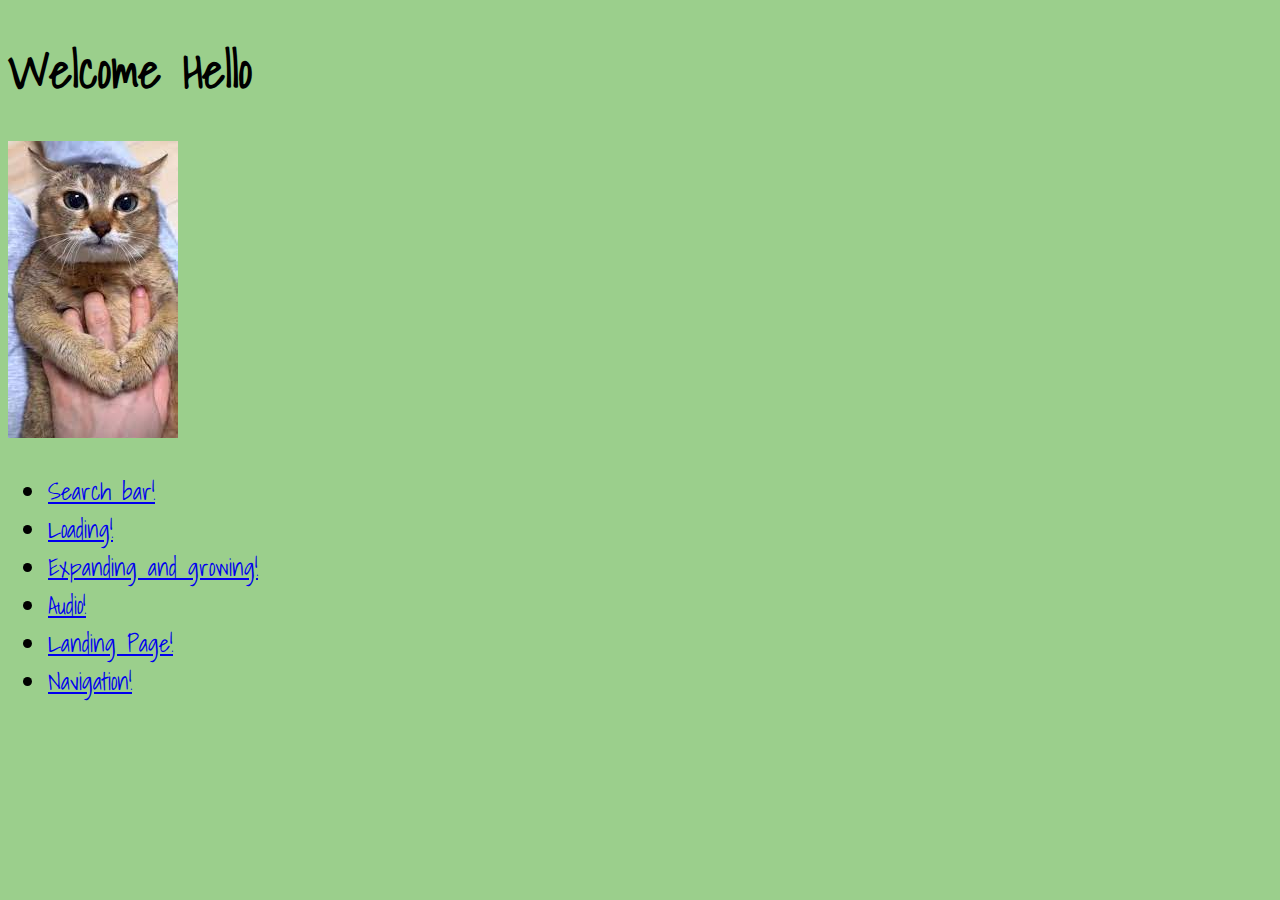
<file: index.html>
<!DOCTYPE html>
<html lang="en">
    <head>
        <title>website1</title>
        <link rel="stylesheet" href="css/index.css">
    </head>

    <body>
        <h1>Welcome Hello </h1>
        <links id="links">
            <div class="image">
                <img src="css/images/download.jpg">
            </div>
            <ul>
                <li><a href="search.html">Search bar! </a></li>
                <li><a href="loading.html"> Loading! </a></li>
                <li><a href="expanding.html"> Expanding and growing! </a></li>
                <li><a href="sound.html"> Audio! </a></li>
                <li><a href="landingPage.html"> Landing Page!</a></li>
                <li><a href="navigation.html"> Navigation! </a></li>
            </ul>
            </div>
        </links>
    </body>
</html>
</file>
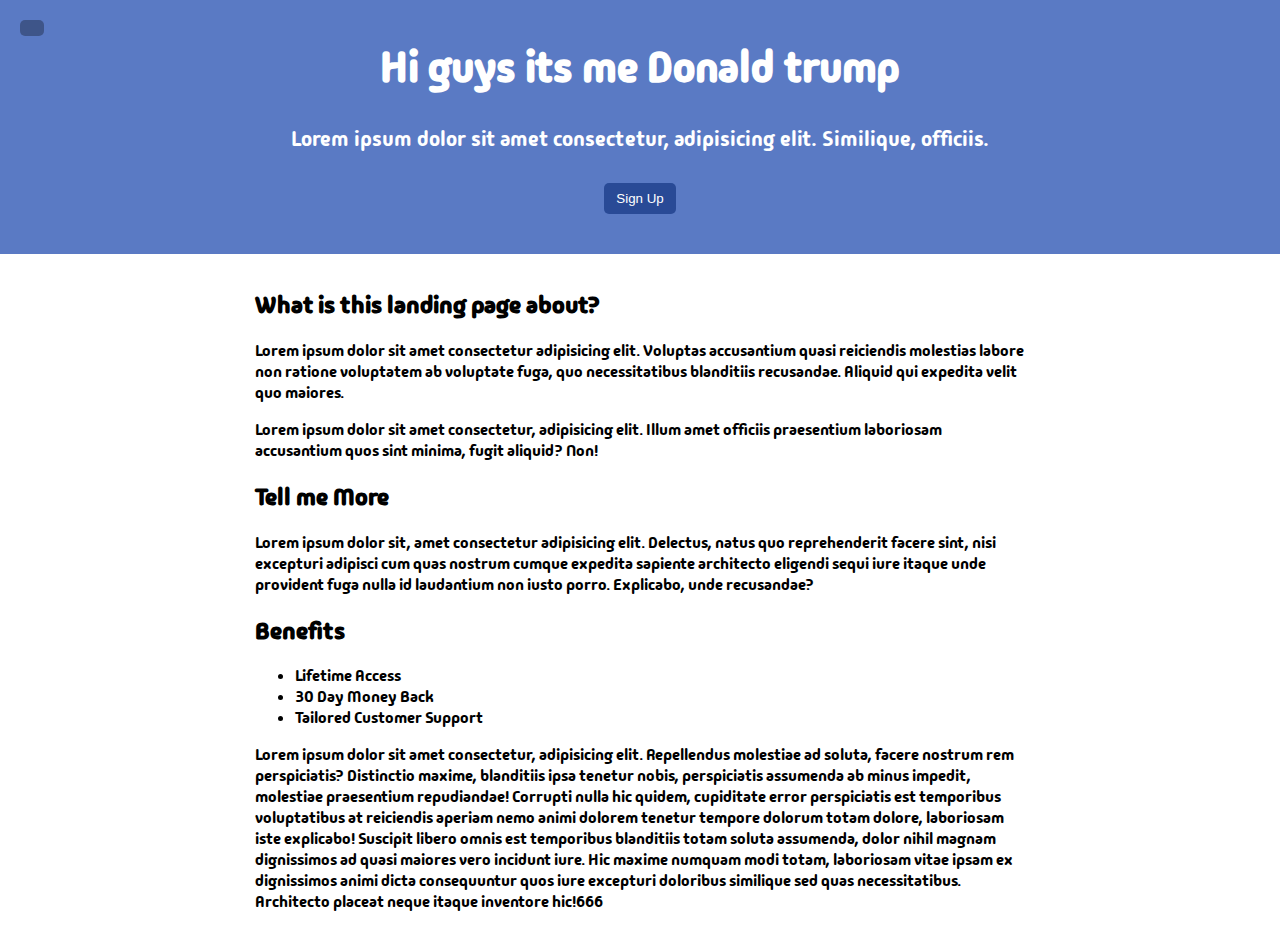
<file: landingPage.html>
<!DOCTYPE html>
<html lang="en">
<head>
    <title>My Landing Page</title>
    <link rel="stylesheet" href="css/landingPage.css">
    <link rel="stylesheet" href="https://cdnjs.cloudflare.com/ajax/libs/font-awesome/6.5.1/css/all.min.css" integrity="sha512-DTOQO9RWCH3ppGqcWaEA1BIZOC6xxalwEsw9c2QQeAIftl+Vegovlnee1c9QX4TctnWMn13TZye+giMm8e2LwA==" crossorigin="anonymous" referrerpolicy="no-referrer" />
</head>
<body>
    <nav id="navbar">
        <div class="logo">
        <img src="[data-uri]" alt="user">
        </div>
        <ul>
            <li><a htrg="#">Home</a></li>
            <li><a htrg="#">Portfolio</a></li>
            <li><a htrg="#">Blog</a></li>
            <li><a htrg="#">Contact</a></li>
        </ul>
    </nav>

    <header>
        <button id="toggle" class="toggle">
            <i class="fa fa-bars fa-2x"></i>
        </button>

        <h1>Hi guys its me Donald trump</h1>

        <p>Lorem ipsum dolor sit amet consectetur, adipisicing elit. Similique, officiis.</p>
        <button class="cta btn" id="open">Sign Up</button>
    </header>

    <div class="container">
        <h2>What is this landing page about?</h2>

        <p>Lorem ipsum dolor sit amet consectetur adipisicing elit. Voluptas accusantium quasi reiciendis molestias labore non ratione voluptatem ab voluptate fuga, quo necessitatibus blanditiis recusandae. Aliquid qui expedita velit quo maiores.
        </p>

        <p>Lorem ipsum dolor sit amet consectetur, adipisicing elit. Illum amet officiis praesentium laboriosam accusantium quos sint minima, fugit aliquid? Non!
        </p>

        <h2>Tell me More</h2>

        <p>Lorem ipsum dolor sit, amet consectetur adipisicing elit. Delectus, natus quo reprehenderit facere sint, nisi excepturi adipisci cum quas nostrum cumque expedita sapiente architecto eligendi sequi iure itaque unde provident fuga nulla id laudantium non iusto porro. Explicabo, unde recusandae?
        </p>

        <h2>Benefits</h2>
        <ul>
            <li>Lifetime Access</li>
            <li>30 Day Money Back</li>
            <li>Tailored Customer Support</li>
        </ul>
        <p>Lorem ipsum dolor sit amet consectetur, adipisicing elit. Repellendus molestiae ad soluta, facere nostrum rem perspiciatis? Distinctio maxime, blanditiis ipsa tenetur nobis, perspiciatis assumenda ab minus impedit, molestiae praesentium repudiandae! Corrupti nulla hic quidem, cupiditate error perspiciatis est temporibus voluptatibus at reiciendis aperiam nemo animi dolorem tenetur tempore dolorum totam dolore, laboriosam iste explicabo! Suscipit libero omnis est temporibus blanditiis totam soluta assumenda, dolor nihil magnam dignissimos ad quasi maiores vero incidunt iure. Hic maxime numquam modi totam, laboriosam vitae ipsam ex dignissimos animi dicta consequuntur quos iure excepturi doloribus similique sed quas necessitatibus. Architecto placeat neque itaque inventore hic!666
        </p>
    </div>

    <!--Modal-->
    <div class="modal-container" id="modal">
        <div class="modal">
            <button class="close-btn" id="close">
                <i class="fa fa-times"></i>
            </button>
            <div class="modal-header">
                <h3>Sign Up</h3>
            </div>
            <div class="modal-content">
                <p>Register with us to get offers, support and more</p>
                <form class="modal-form">
                    <div>
                        <label for="name">Name</label>
                        <input type="text" id="name" placeholder="Enter Name" class="form-input">
                    </div>
                    <div>
                        <label for="email">Email</label>
                        <input type="email" id="email" placeholder="Enter Email" class="form-input">
                    </div>
                    <div>
                        <label for="password">Password</label>
                        <input type="password" id="password" placeholder="Enter Password" class="form-input">
                    </div>
                    <div>
                        <label for="password2">Confim Password</label>
                        <input type="password" id="password2" placeholder="Confirm Password" class="form-input">
                    </div>
                    <input type="submit" value="Submit" class="Submit-btn">
                </form>
            </div>
        </div>
    </div>
</file>
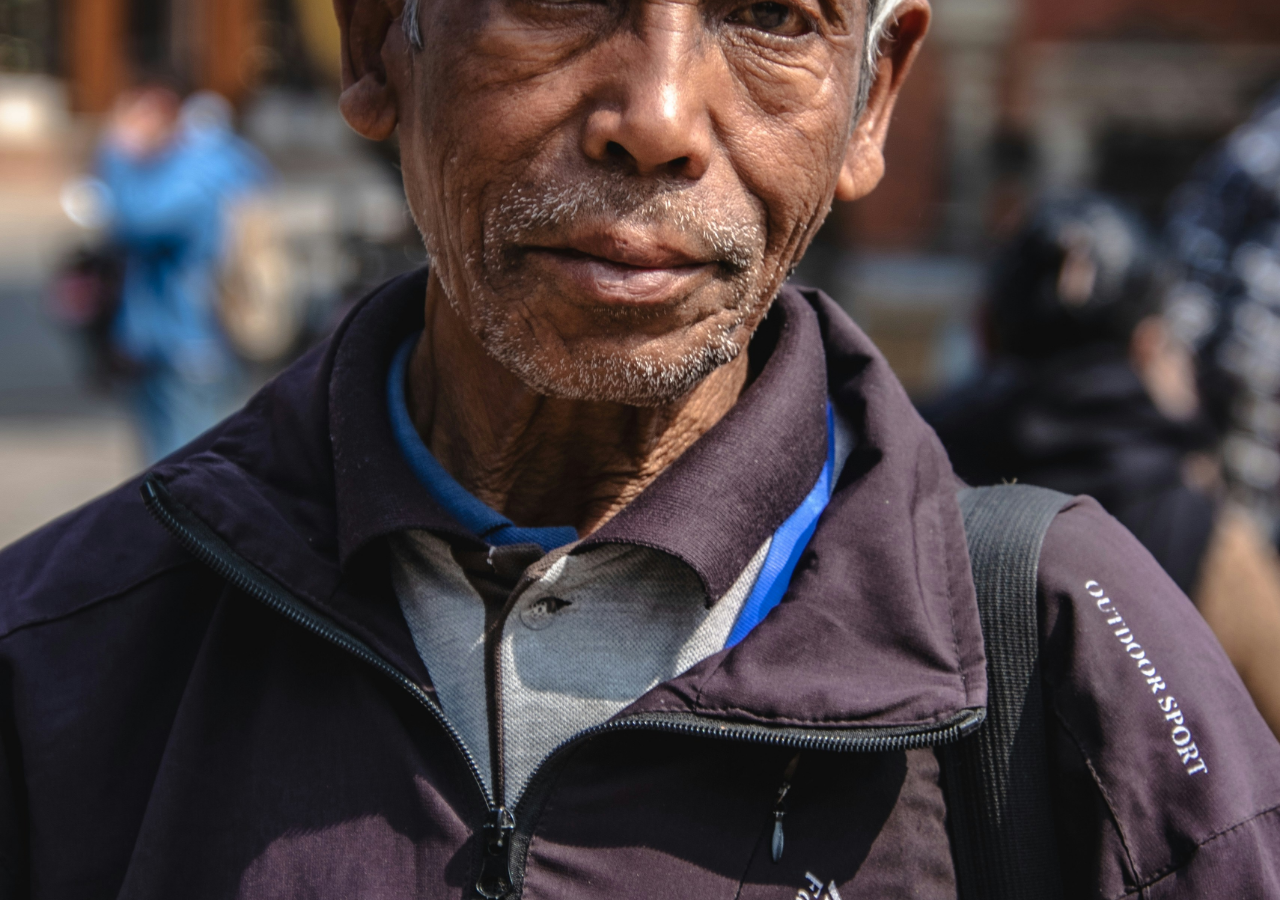
<file: loading.html>
<!DOCTYPE HTML>
<html lang="en">
    <head>
        <title>Loading</title>
        <link rel="stylesheet" href="css/loading.css">
    </head>

    <body>
        <div class="bg"></div>
        <div class= "loading-text">0%</div>
    </body>

    <script src="js/loading.js"></script>
</html>
</file>
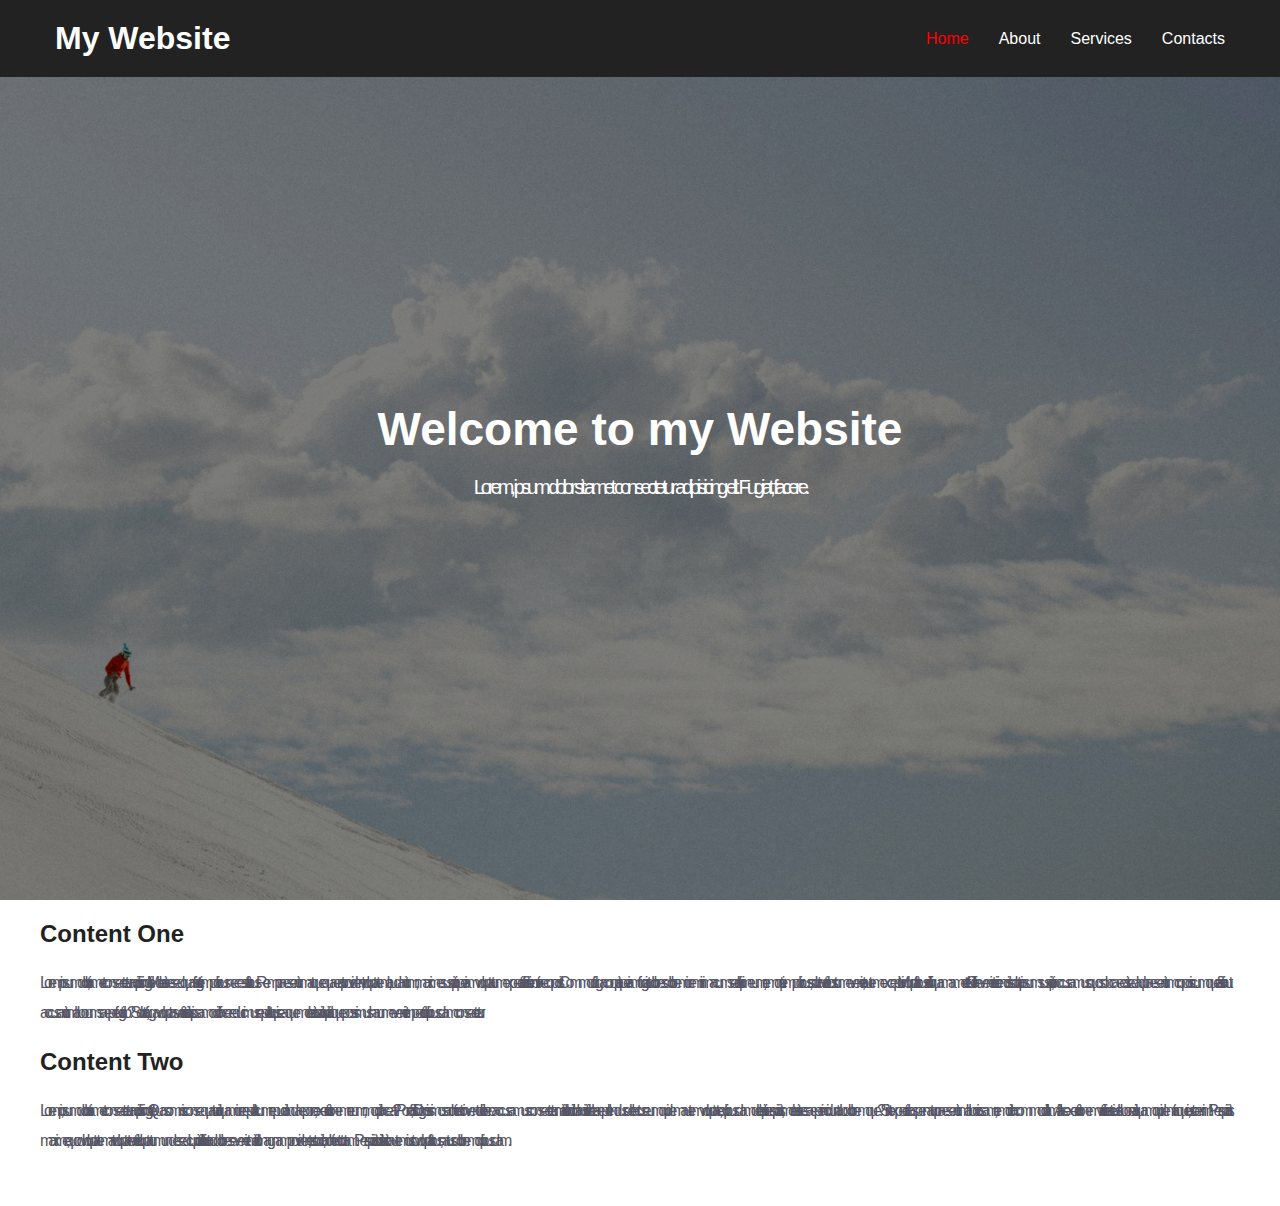
<file: navigation.html>
<!DOCTYPE html>
<html lang="en">
<head>
    
    <title>Navigation</title>
    <link rel="stylesheet" href="css/navigation.css">
</head>
<body>
<nav class="nav ">
    <div class="container">
        <h1 class="logo"><a
             href="navigation.html">My Website</a></h1>
        <ul>
            <li><a class="current" href="#">Home</a></li>
            <li><a href="#">About</a></li>
            <li><a href="#">Services</a></li>
            <li><a href="#">Contacts</a></li>
        </ul>
    </div>
</nav>

<div class="hero">
    <div class="container">
        <h1>Welcome to my Website</h1>
        <p>Lorem, ipsum dolor sit amet consectetur adipisicing elit. Fugiat, facere.</p>
    </div>
</div>

<section class="container content">
    <h2>Content One</h2>
    <p>Lorem ipsum dolor, sit amet consectetur adipisicing elit. Molestiae sed quasi fugit temporibus necessitatibus. Rem praesentium atque quaerat provident, voluptatem, laudantium, maxime suscipit aperiam voluptatum expedita facilis error vitae corporis! Commodi fuga corrupti aperiam fugiat dolores dolorem iure minima cum sequi illum eum, rem qui temporibus, soluta velit nostrum eveniet, autem excepturi. Voluptatibus officiis quam amet et! Officia eveniet reiciendis soluta ipsum suscipit, in accusamus quos obcaecati sed ad praesentium corporis cumque facilis aut accusantium laborum saepe fugit ab? Soluta, fuga voluptas veritatis alias ipsam odio facere ducimus repellat quis eaque molestias aliquid itaque possimus harum eveniet impedit quibusdam consectetur.</p>

    <h3>Content Two</h3>
    <p>Lorem, ipsum dolor sit amet consectetur adipisicing elit. Quas omnis consequatur aliquam iure repellat cum repudiandae porro, exercitationem rerum, modi placeat? Porro, facilis. Dignissimos architecto inventore libero accusamus consectetur mollitia odio blanditiis vel ea repellendus delectus eum quidem autem voluptate, quibusdam deleniti perspiciatis, molestiae saepe incidunt ab doloremque? Sint expedita aspernatur praesentium laboriosam, rem dicta commodi ullam. Alias exercitationem velit nisi est eius labore aliquam quidem itaque, iusto enim! Perspiciatis maxime, quod voluptatem at voluptate velit voluptatum unde sed cupiditate illo ut ad dolores eveniet mollitia magnam provident, est odio, architecto totam. Perspiciatis distinctio autem iusto voluptatibus, natus dolorem quibusdam.</p>
</section>
</body>
<script src="js/navigation.js"></script>
</html>
</file>
<file: css/index.css>
@import url('https://fonts.googleapis.com/css2?family=Shadows+Into+Light&display=swap');


body {
    background-color: rgb(155,207,140);
    font-family: "Shadows Into Light", cursive;
    font-size: 150%;
}

.link {

}

.links .image {

}

.links ul li a {
    color: white;
    text-decoration: none;
}

.links ul li a:hover {
    text-decoration: underline;
}
</file>
<file: css/landingPage.css>
@import url('https://fonts.googleapis.com/css2?family=Madimi+One&display=swap');

:root {
    --primary-color: rgb(90, 122, 196);
    --secondary-color: rgb(41,74,150);
    --modal-duration: 1s;
}

* {
    box-sizing: border-box;
}

body
{
    font-family: "Madimi One", sans-serif;
    margin: 0;
    transition: transform 0.3s ease;
}

body.show-nav {
    transform: translateX(200px);
}

nav {
    background-color: var(--primary-color);
    position: fixed;
    top: 0;
    left: 0;
    width: 200px;
    height: 100%;
    border-right: 2px solid rgba(200,200,200, 0.4);
    z-index: 100;
    color: white;
    transform: translateX(-115%);
}

nav .logo {
    padding: 30px 0;
    text-align: center;
}

nav .logo img {
    height: 100px;
    width: 100px;
    border-radius: 50%;
}

nav ul li a {
    color: white;
    text-decoration: none;
}

nav ul li a:hover {
    text-decoration: underline;
}

nav ul {
    list-style-type: none;
    padding: 0;
    margin: 0;
}

nav ul li {
    padding: 20px;
    border-bottom: 2px solid rgba(200,200,200,0.2)
}

nav ul li:nth-of-type(1) {
    border-top: 2px solid rgba(200,200,200,0.3)
}

header {
    background-color: var(--primary-color);
    color: white;
    font-size: 130%;
    position: relative;
    padding: 40px 15px;
    text-align: center;
}

header h1 {
    margin: 0;

}

header p {
    margin: 30px 0;
}

button,
input[type='submit'] {
    background-color: var(--secondary-color);
    border: 0;
    border-radius: 5px;
    color: white;
    padding: 8px 12px;
    cursor: pointer;
}

.toggle {
    background-color: rgba(0,0,0,0.3);
    position: absolute;
    top: 20px;
    left: 20px;
}

.cta-bin {
    padding: 12px 30px;
    font-size: 20px;
}

.container {
    padding: 15px;
    margin: 0 auto;
    width: 800px;
    max-width: 100%;
}

.modal-container {
    position: fixed;
    top: 0;
    bottom: 0;
    left: 0;
    right: 0;
    background-color: rgba(0,0,0,0.6);
    display: none;
}

.modal-container.show-modal {
    display: block;
}

.modal {
    background-color: white;
    position: absolute;
    top: 50%;
    left: 50%;
    transform: translate(-50%, -50%);
    width: 400px;
    max-width: 100%;
    border-radius: 5px;
    box-shadow: 0 0 10px rgba(0,0,0,0.3);
    animation-name: modalopen;
    animation-duration: var(--modalduration);
}

@keyframes modalopen {
    from {
        opacity: 0;
    }
    to {
        opacity: 1;
    }
}

.modal-header {
    background-color: var(--primary-color);
    color: white;
    padding: 15px;
}

.modal-header h3 {
    margin: 0;
    border-bottom: 1px solid #333;
}

.modal-content {
    padding: 20px

}

.modal-form div {
    margin: 15px 0;
}

.modal-form label {
    display: block;
    margin-bottom: 5px;
}

.modal-form .form-input {
    padding: 8px;
    width: 100%;
}

.close-btn {
    position: absolute;
    top: 0;
    right: 0;
    background: transparent;
    font-size: 25px;
}
</file>
<file: css/loading.css>
@import url('https://fonts.googleapis.com/css2?family=Open+Sans:ital,wght@0,300..800;1,300..800&display=swap');



body {
    font-family: "Open Sans";
    height: 100vh;
    display: flex;
    align-items: center;
    justify-content: center;
    margin: 0;
}

.loading-text {
    font-size: 50px;
    color: white;
    opacity: .8;
}


.bg {
    height: 100vh;
    width: 100vw;
    background-color: lightblue;
    position: absolute;
    z-index: -1;
    background-image: url("images/lisa-marie-theck-6my_H8-xOAM-unsplash.jpg");
    background-position: center;
    background-size: cover;
    background-repeat: no-repeat;
    filter: blur(10px);
}
</file>
<file: css/navigation.css>
*
{
    box-sizing: border-box;
    margin: 0;
    padding: 0;
}

body {
    color: #222;
    padding-bottom: 50px;
    font-family: "Montserrat", sans-serif;
}

.container {
    max-width: 1200px;
    margin: 0 auto;
}

.hero {
    background-image: url(images/image3.jpg);
    background-repeat: no-repeat;
    background-size: cover;
    background-position: center;
    height: 100vh;
    color: white;
    display: flex;
    justify-content: center;
    align-items: center;
    text-align: center;
    position: relative;
    margin-bottom: 20px;
    z-index: -2;
}

.hero::before {
    content: '';
    position: absolute;
    top: 0;
    left: 0;
    width: 100%;
    height: 100%;
    background-color: rgba(0,0,0,0.5);
    z-index: -2;
}

.hero h1 {
    font-size: 46px;
    margin: 0 0 20px;
}

.hero p {
    font-size: 20px;
    letter-spacing: -4px;
}

.content h2, .content h3 {
    font-size: 150%;
    margin: 20px 0;
}

.content p {
    color: #556;
    line-height: 30px;
    letter-spacing: -5px;
}

.nav {
    position: fixed;
    background-color: #222;
    top: 0;
    left: 0;
    right: 0;
    transition: all 0.3s ease-in-out;
}

.nav .container{
    display: flex;
    justify-content: space-between;
    align-items: center;
    padding: 20px 0;
    transition: all 0.3s ease-in-out;
}

.nav ul {
    display: flex;
    list-style-type: none;
    align-items: center;
    justify-content: center;
}

.nav a {
    color: white;
    text-decoration: none;
    padding: 7px 15px;
    transition: all 0.3s ease-in-out;
}

.nav .active {
    background-color: white;
    box-shadow: 0 2px 10px rgba(0,0,0,0.3)
}

.nav .active a {
    color: black;
}

.nav .active .container {
    padding : 10px 0;
}

.nav a.current,
.nav a.hover {
    color: red

}
</file>
